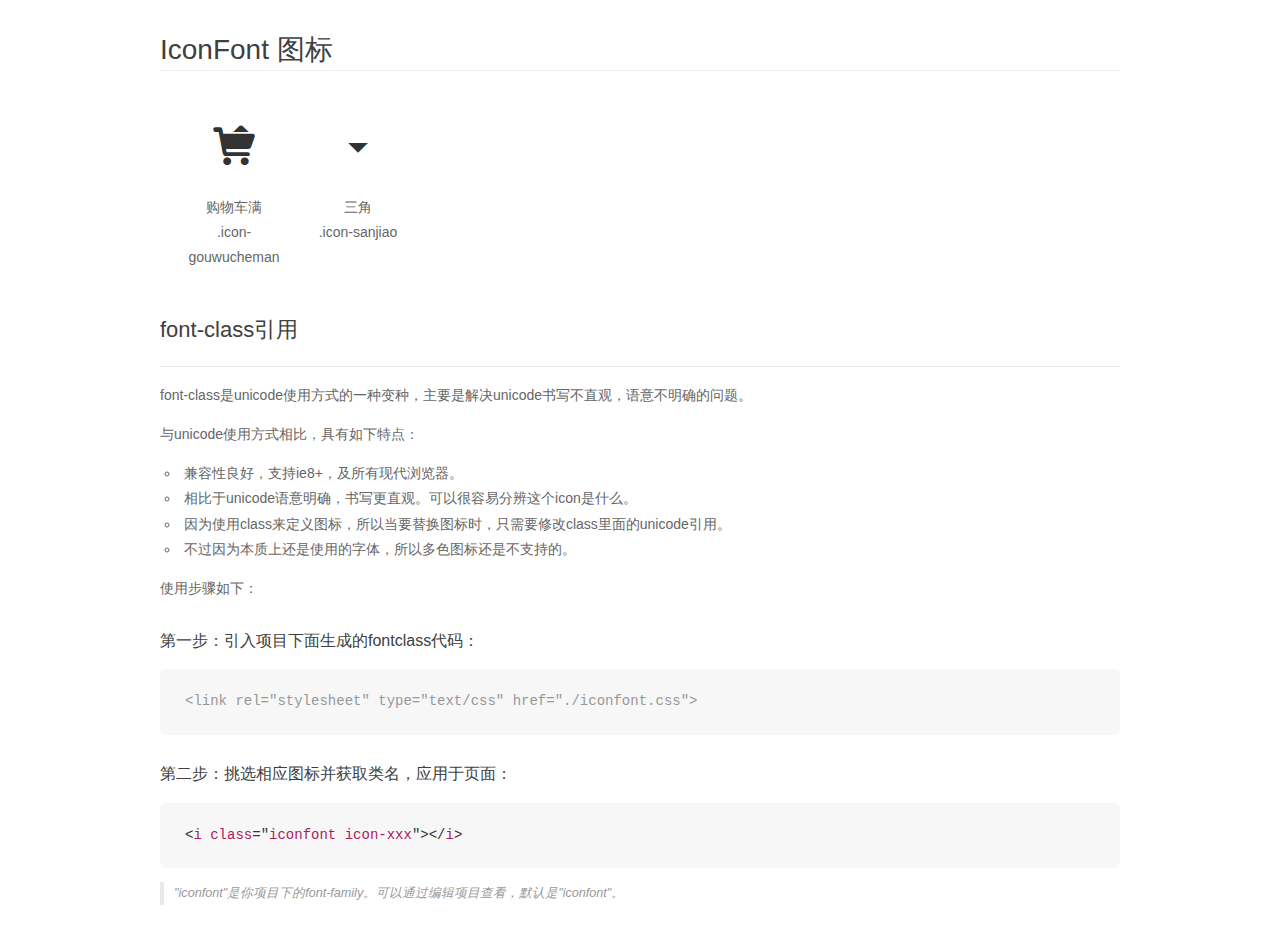
<file: font/demo_fontclass.html>
<!DOCTYPE html>
<html>
<head>
    <meta charset="utf-8"/>
    <title>IconFont</title>
    <link rel="stylesheet" href="demo.css">
    <link rel="stylesheet" href="iconfont.css">
</head>
<body>
    <div class="main markdown">
        <h1>IconFont 图标</h1>
        <ul class="icon_lists clear">
            
                <li>
                <i class="icon iconfont icon-gouwucheman"></i>
                    <div class="name">购物车满</div>
                    <div class="fontclass">.icon-gouwucheman</div>
                </li>
            
                <li>
                <i class="icon iconfont icon-sanjiao"></i>
                    <div class="name">三角</div>
                    <div class="fontclass">.icon-sanjiao</div>
                </li>
            
        </ul>

        <h2 id="font-class-">font-class引用</h2>
        <hr>

        <p>font-class是unicode使用方式的一种变种，主要是解决unicode书写不直观，语意不明确的问题。</p>
        <p>与unicode使用方式相比，具有如下特点：</p>
        <ul>
        <li>兼容性良好，支持ie8+，及所有现代浏览器。</li>
        <li>相比于unicode语意明确，书写更直观。可以很容易分辨这个icon是什么。</li>
        <li>因为使用class来定义图标，所以当要替换图标时，只需要修改class里面的unicode引用。</li>
        <li>不过因为本质上还是使用的字体，所以多色图标还是不支持的。</li>
        </ul>
        <p>使用步骤如下：</p>
        <h3 id="-fontclass-">第一步：引入项目下面生成的fontclass代码：</h3>


        <pre><code class="lang-js hljs javascript"><span class="hljs-comment">&lt;link rel="stylesheet" type="text/css" href="./iconfont.css"&gt;</span></code></pre>
        <h3 id="-">第二步：挑选相应图标并获取类名，应用于页面：</h3>
        <pre><code class="lang-css hljs">&lt;<span class="hljs-selector-tag">i</span> <span class="hljs-selector-tag">class</span>="<span class="hljs-selector-tag">iconfont</span> <span class="hljs-selector-tag">icon-xxx</span>"&gt;&lt;/<span class="hljs-selector-tag">i</span>&gt;</code></pre>
        <blockquote>
        <p>"iconfont"是你项目下的font-family。可以通过编辑项目查看，默认是"iconfont"。</p>
        </blockquote>
    </div>
</body>
</html>
</file>
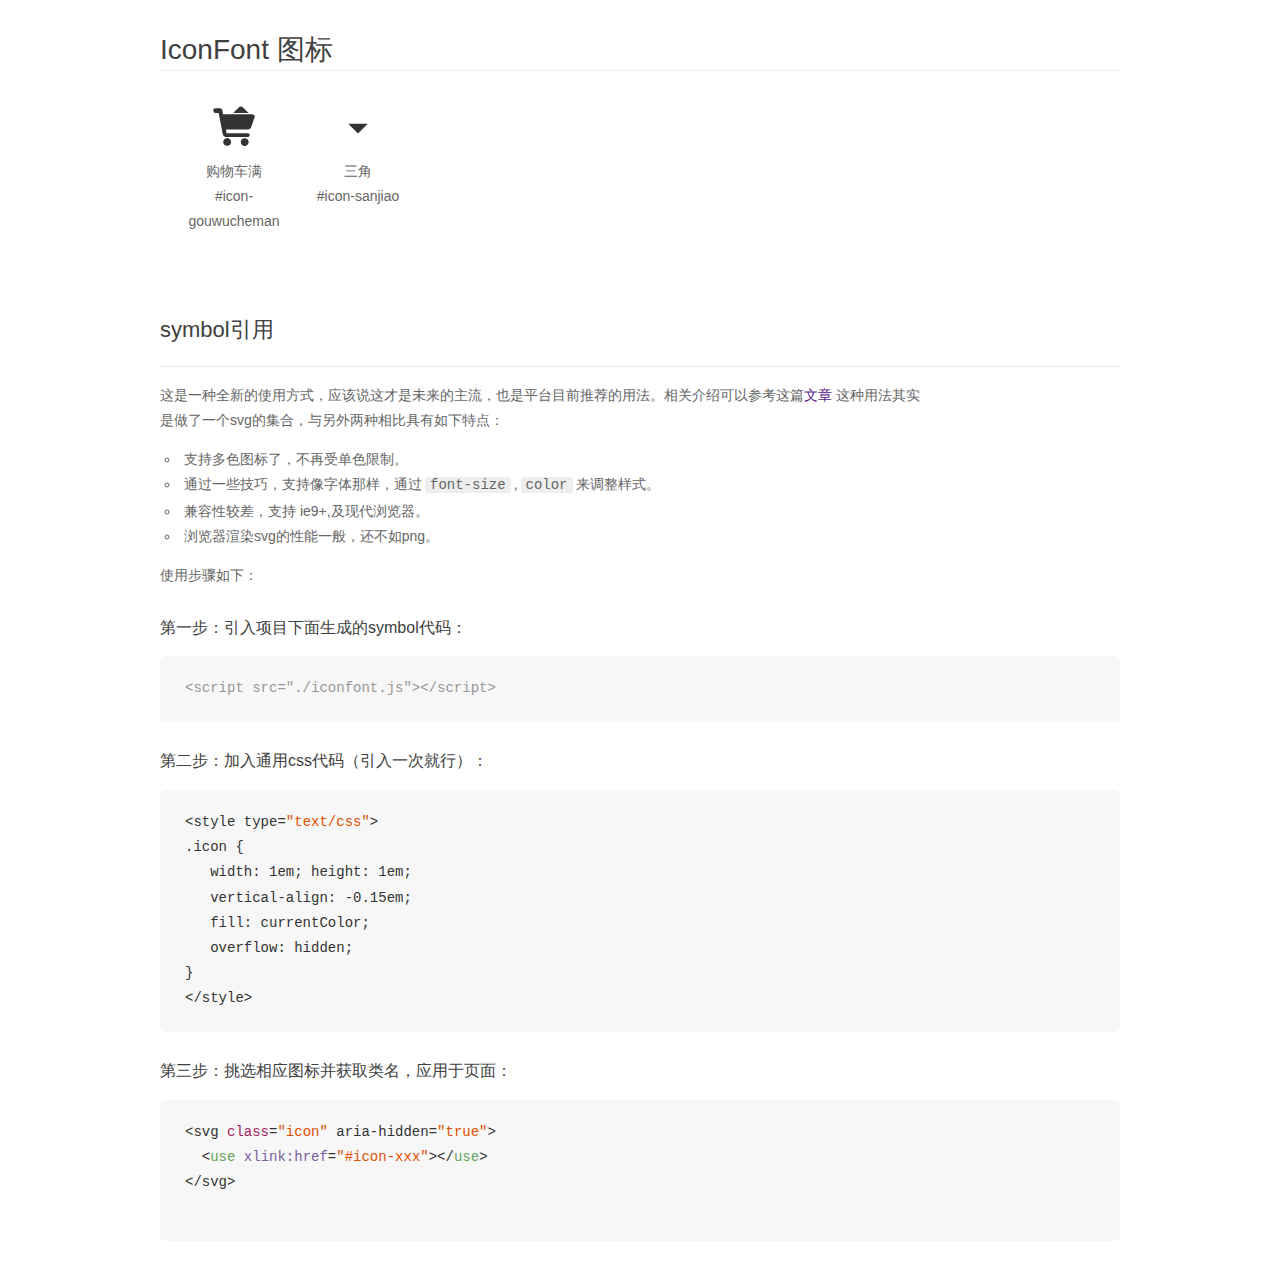
<file: font/demo_symbol.html>
<!DOCTYPE html>
<html>
<head>
    <meta charset="utf-8"/>
    <title>IconFont</title>
    <link rel="stylesheet" href="demo.css">
    <script src="iconfont.js"></script>

    <style type="text/css">
        .icon {
          /* 通过设置 font-size 来改变图标大小 */
          width: 1em; height: 1em;
          /* 图标和文字相邻时，垂直对齐 */
          vertical-align: -0.15em;
          /* 通过设置 color 来改变 SVG 的颜色/fill */
          fill: currentColor;
          /* path 和 stroke 溢出 viewBox 部分在 IE 下会显示
             normalize.css 中也包含这行 */
          overflow: hidden;
        }

    </style>
</head>
<body>
    <div class="main markdown">
        <h1>IconFont 图标</h1>
        <ul class="icon_lists clear">
            
                <li>
                    <svg class="icon" aria-hidden="true">
                        <use xlink:href="#icon-gouwucheman"></use>
                    </svg>
                    <div class="name">购物车满</div>
                    <div class="fontclass">#icon-gouwucheman</div>
                </li>
            
                <li>
                    <svg class="icon" aria-hidden="true">
                        <use xlink:href="#icon-sanjiao"></use>
                    </svg>
                    <div class="name">三角</div>
                    <div class="fontclass">#icon-sanjiao</div>
                </li>
            
        </ul>


        <h2 id="symbol-">symbol引用</h2>
        <hr>

        <p>这是一种全新的使用方式，应该说这才是未来的主流，也是平台目前推荐的用法。相关介绍可以参考这篇<a href="">文章</a>
        这种用法其实是做了一个svg的集合，与另外两种相比具有如下特点：</p>
        <ul>
          <li>支持多色图标了，不再受单色限制。</li>
          <li>通过一些技巧，支持像字体那样，通过<code>font-size</code>,<code>color</code>来调整样式。</li>
          <li>兼容性较差，支持 ie9+,及现代浏览器。</li>
          <li>浏览器渲染svg的性能一般，还不如png。</li>
        </ul>
        <p>使用步骤如下：</p>
        <h3 id="-symbol-">第一步：引入项目下面生成的symbol代码：</h3>
        <pre><code class="lang-js hljs javascript"><span class="hljs-comment">&lt;script src="./iconfont.js"&gt;&lt;/script&gt;</span></code></pre>
        <h3 id="-css-">第二步：加入通用css代码（引入一次就行）：</h3>
        <pre><code class="lang-js hljs javascript">&lt;style type=<span class="hljs-string">"text/css"</span>&gt;
.icon {
   width: <span class="hljs-number">1</span>em; height: <span class="hljs-number">1</span>em;
   vertical-align: <span class="hljs-number">-0.15</span>em;
   fill: currentColor;
   overflow: hidden;
}
&lt;<span class="hljs-regexp">/style&gt;</span></code></pre>
        <h3 id="-">第三步：挑选相应图标并获取类名，应用于页面：</h3>
        <pre><code class="lang-js hljs javascript">&lt;svg <span class="hljs-class"><span class="hljs-keyword">class</span></span>=<span class="hljs-string">"icon"</span> aria-hidden=<span class="hljs-string">"true"</span>&gt;<span class="xml"><span class="hljs-tag">
  &lt;<span class="hljs-name">use</span> <span class="hljs-attr">xlink:href</span>=<span class="hljs-string">"#icon-xxx"</span>&gt;</span><span class="hljs-tag">&lt;/<span class="hljs-name">use</span>&gt;</span>
</span>&lt;<span class="hljs-regexp">/svg&gt;
        </span></code></pre>
    </div>
</body>
</html>
</file>
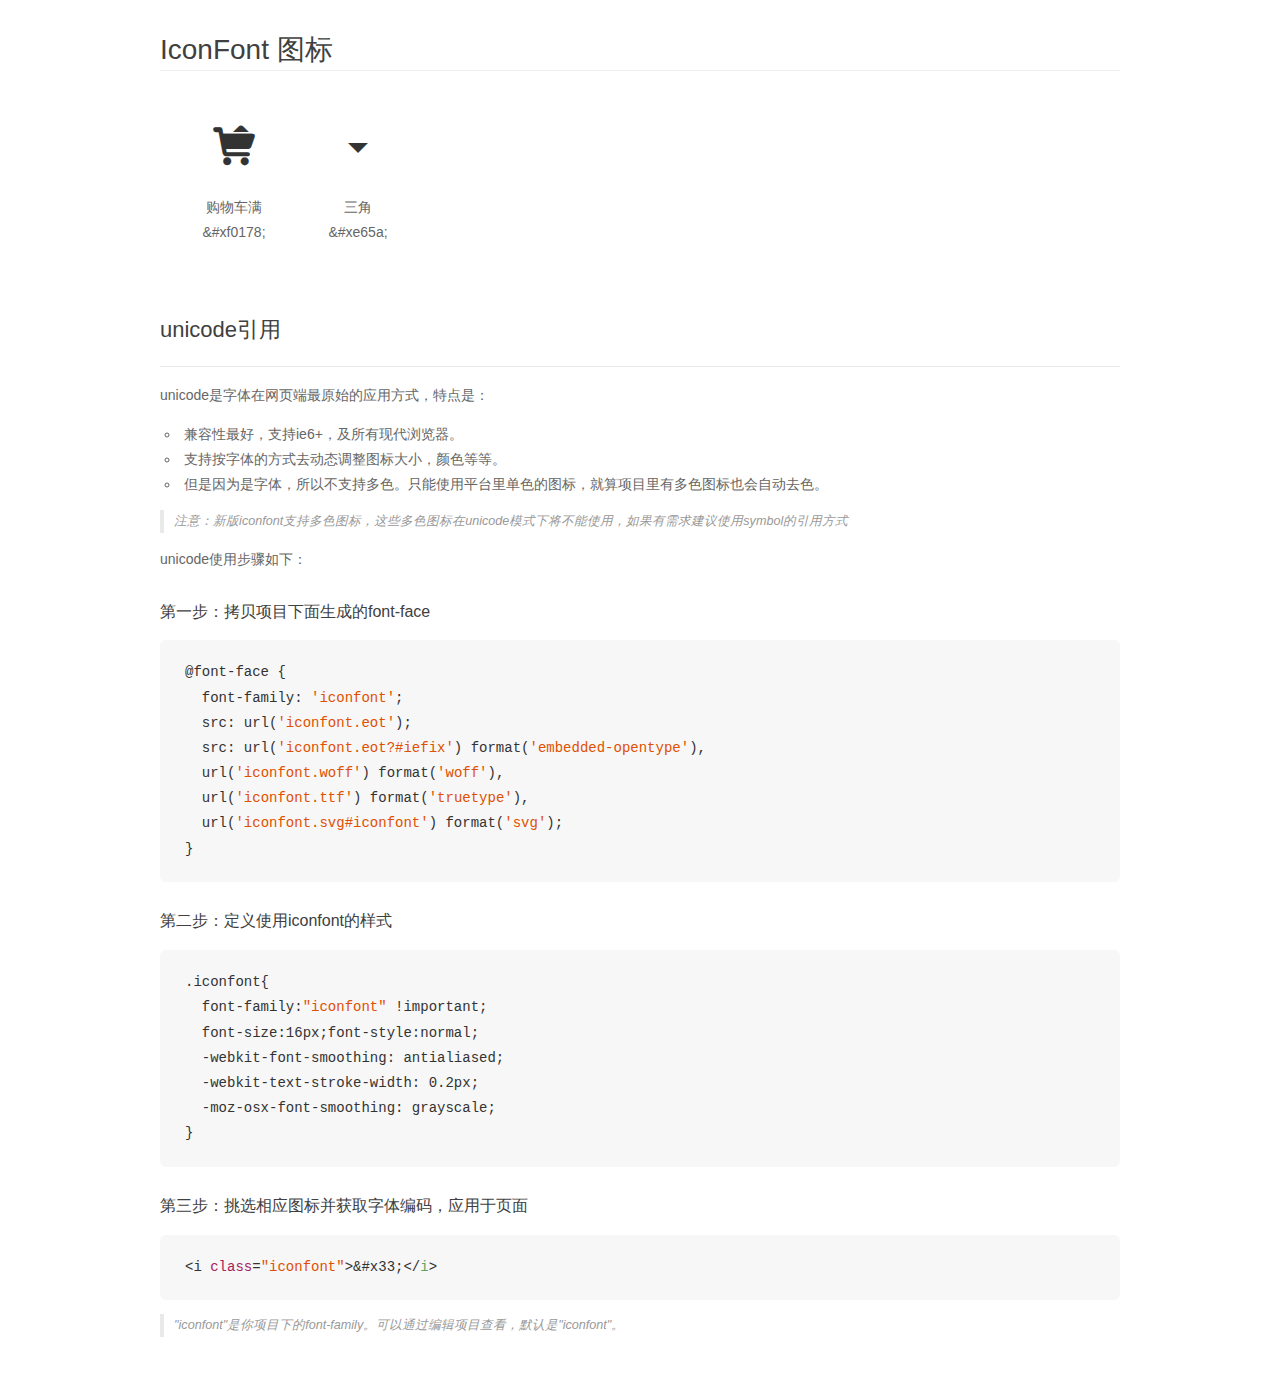
<file: font/demo_unicode.html>
<!DOCTYPE html>
<html>
<head>
    <meta charset="utf-8"/>
    <title>IconFont</title>
    <link rel="stylesheet" href="demo.css">

    <style type="text/css">

        @font-face {font-family: "iconfont";
          src: url('iconfont.eot'); /* IE9*/
          src: url('iconfont.eot#iefix') format('embedded-opentype'), /* IE6-IE8 */
          url('iconfont.woff') format('woff'), /* chrome, firefox */
          url('iconfont.ttf') format('truetype'), /* chrome, firefox, opera, Safari, Android, iOS 4.2+*/
          url('iconfont.svg#iconfont') format('svg'); /* iOS 4.1- */
        }

        .iconfont {
          font-family:"iconfont" !important;
          font-size:16px;
          font-style:normal;
          -webkit-font-smoothing: antialiased;
          -webkit-text-stroke-width: 0.2px;
          -moz-osx-font-smoothing: grayscale;
        }

    </style>
</head>
<body>
    <div class="main markdown">
        <h1>IconFont 图标</h1>
        <ul class="icon_lists clear">
            
                <li>
                <i class="icon iconfont">&#xf0178;</i>
                    <div class="name">购物车满</div>
                    <div class="code">&amp;#xf0178;</div>
                </li>
            
                <li>
                <i class="icon iconfont">&#xe65a;</i>
                    <div class="name">三角</div>
                    <div class="code">&amp;#xe65a;</div>
                </li>
            
        </ul>
        <h2 id="unicode-">unicode引用</h2>
        <hr>

        <p>unicode是字体在网页端最原始的应用方式，特点是：</p>
        <ul>
        <li>兼容性最好，支持ie6+，及所有现代浏览器。</li>
        <li>支持按字体的方式去动态调整图标大小，颜色等等。</li>
        <li>但是因为是字体，所以不支持多色。只能使用平台里单色的图标，就算项目里有多色图标也会自动去色。</li>
        </ul>
        <blockquote>
        <p>注意：新版iconfont支持多色图标，这些多色图标在unicode模式下将不能使用，如果有需求建议使用symbol的引用方式</p>
        </blockquote>
        <p>unicode使用步骤如下：</p>
        <h3 id="-font-face">第一步：拷贝项目下面生成的font-face</h3>
        <pre><code class="lang-js hljs javascript">@font-face {
  font-family: <span class="hljs-string">'iconfont'</span>;
  src: url(<span class="hljs-string">'iconfont.eot'</span>);
  src: url(<span class="hljs-string">'iconfont.eot?#iefix'</span>) format(<span class="hljs-string">'embedded-opentype'</span>),
  url(<span class="hljs-string">'iconfont.woff'</span>) format(<span class="hljs-string">'woff'</span>),
  url(<span class="hljs-string">'iconfont.ttf'</span>) format(<span class="hljs-string">'truetype'</span>),
  url(<span class="hljs-string">'iconfont.svg#iconfont'</span>) format(<span class="hljs-string">'svg'</span>);
}
</code></pre>
        <h3 id="-iconfont-">第二步：定义使用iconfont的样式</h3>
        <pre><code class="lang-js hljs javascript">.iconfont{
  font-family:<span class="hljs-string">"iconfont"</span> !important;
  font-size:<span class="hljs-number">16</span>px;font-style:normal;
  -webkit-font-smoothing: antialiased;
  -webkit-text-stroke-width: <span class="hljs-number">0.2</span>px;
  -moz-osx-font-smoothing: grayscale;
}
</code></pre>
        <h3 id="-">第三步：挑选相应图标并获取字体编码，应用于页面</h3>
        <pre><code class="lang-js hljs javascript">&lt;i <span class="hljs-class"><span class="hljs-keyword">class</span></span>=<span class="hljs-string">"iconfont"</span>&gt;&amp;#x33;<span class="xml"><span class="hljs-tag">&lt;/<span class="hljs-name">i</span>&gt;</span></span></code></pre>

        <blockquote>
        <p>"iconfont"是你项目下的font-family。可以通过编辑项目查看，默认是"iconfont"。</p>
        </blockquote>
    </div>


</body>
</html>
</file>
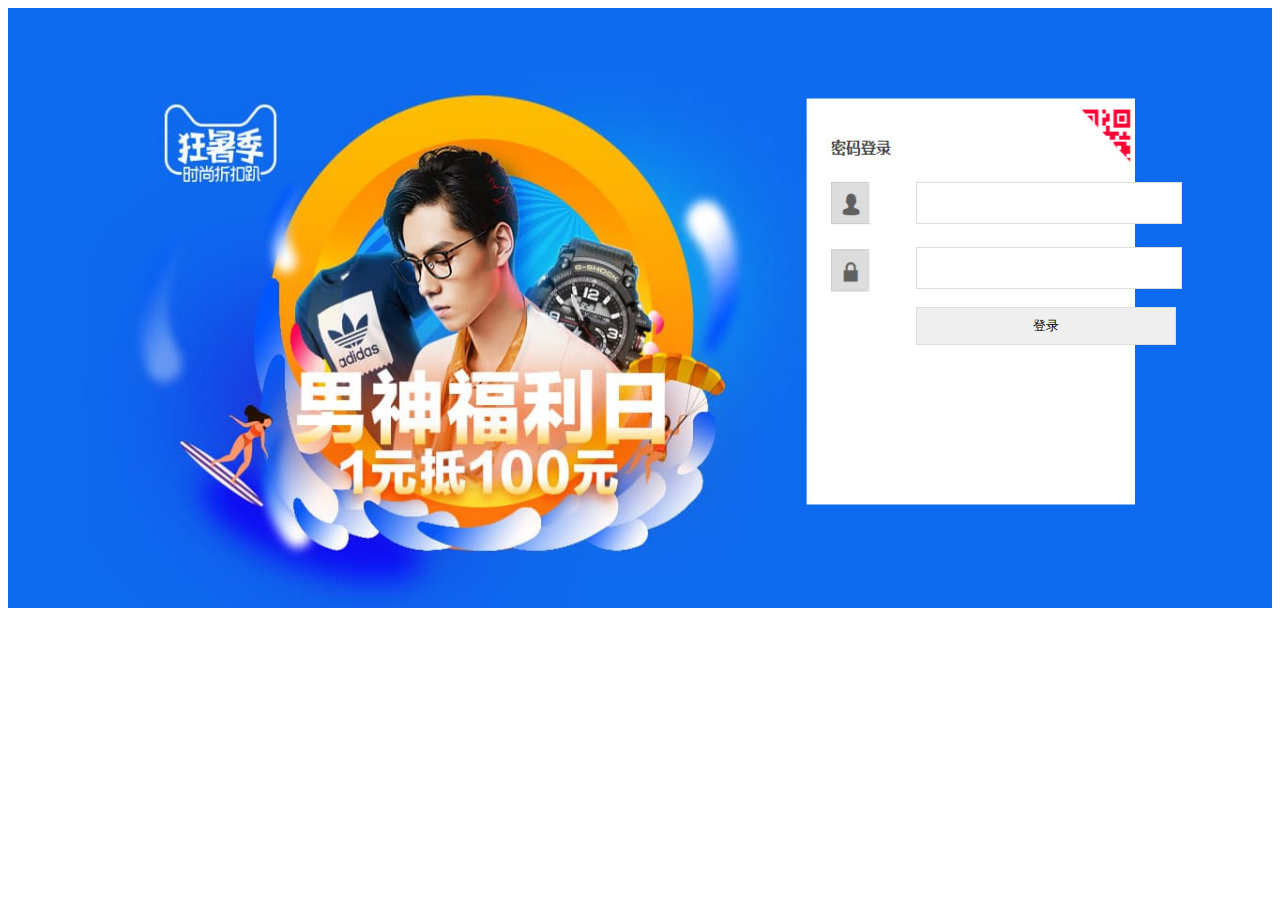
<file: html/denglu.html>
<!DOCTYPE html>
<html lang="en">

<head>
    <meta charset="UTF-8">
    <meta name="viewport" content="width=device-width, initial-scale=1.0">
    <meta http-equiv="X-UA-Compatible" content="ie=edge">
    <style>
        img {
            width: 100%;
            height: 600px
        }
        
        form {
            position: absolute;
            top: 182px;
            left: 916px;
        }
        
        input {
            width: 260px;
            height: 38px;
            border: 1px solid #DDDDDD
        }
        
        #pw {
            margin-top: 5px;
        }
    </style>
    <title>Document</title>
</head>

<body>
    <img src="../images/未标题-1.jpg" alt="">
    <form action="../php/denglu.php" method="POST">
        <input type="text" name="user" id="user" /><br /><br />
        <input type="text" name="password" id="pw" /><br /><br />
        <input type="submit" value="登录" />

    </form>
</body>

</html>
</file>
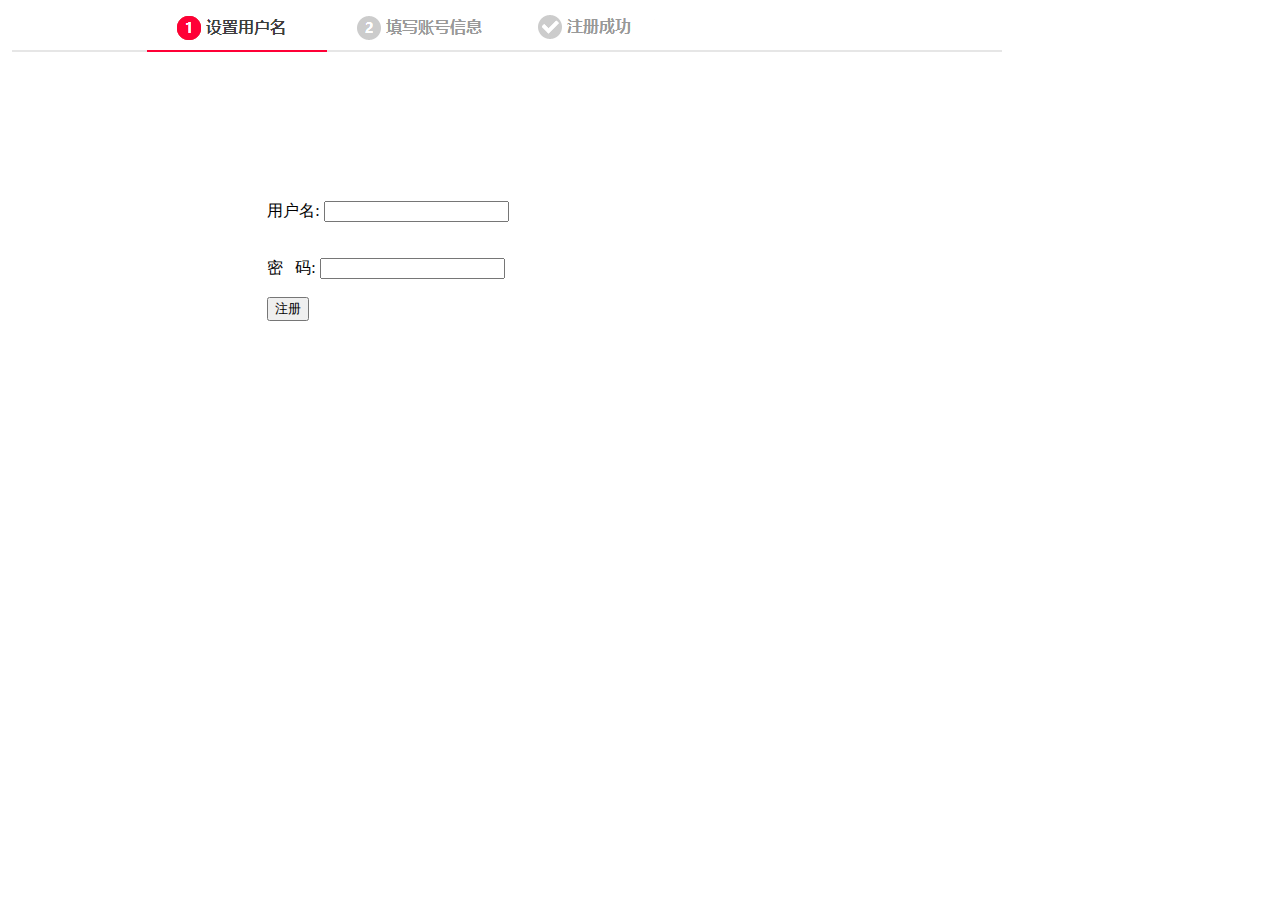
<file: html/zhuce.html>
<!DOCTYPE html>
<html>

<head>
    <meta charset="UTF-8">
    <title></title>
    <style type="text/css">
        body {
            height: 100%;
        }
        
        div {
            width: 500px;
            height: 300px;
            display: flex;
            align-items: center;
            justify-content: space-around;
        }
        
        span {
            color: #000;
            margin: 0 auto;
        }
        
        div {
            margin: 10px 130px;
            align-items: center;
        }
        
        input {
            margin: 0 auto;
        }
    </style>
</head>

<body>
    <img src="../images/zhuce.png" alt="">
    <div>

        <form action="../php/zhuce.php" method="POST">
            <span id="">用户名:</span>
            <input type="text" name="user" id="user" /><br /><br /><br />
            <span id="">密   &nbsp;&nbsp;码:</span>
            <input type="text" name="password" id="user" /><br /><br />
            <input type="submit" value="注册" />

        </form>
    </div>
</body>

</html>
</file>
<file: font/iconfont.css>
@font-face {font-family: "iconfont";
  src: url('iconfont.eot?t=1530790360944'); /* IE9*/
  src: url('iconfont.eot?t=1530790360944#iefix') format('embedded-opentype'), /* IE6-IE8 */
  url('[data-uri]') format('woff'),
  url('iconfont.ttf?t=1530790360944') format('truetype'), /* chrome, firefox, opera, Safari, Android, iOS 4.2+*/
  url('iconfont.svg?t=1530790360944#iconfont') format('svg'); /* iOS 4.1- */
}

.iconfont {
  font-family:"iconfont" !important;
  font-size:16px;
  font-style:normal;
  -webkit-font-smoothing: antialiased;
  -moz-osx-font-smoothing: grayscale;
}

.icon-gouwucheman:before { content: "\f0178"; }

.icon-sanjiao:before { content: "\e65a"; }
</file>
<file: font/demo.css>
*{margin: 0;padding: 0;list-style: none;}
/*
KISSY CSS Reset
理念：1. reset 的目的不是清除浏览器的默认样式，这仅是部分工作。清除和重置是紧密不可分的。
2. reset 的目的不是让默认样式在所有浏览器下一致，而是减少默认样式有可能带来的问题。
3. reset 期望提供一套普适通用的基础样式。但没有银弹，推荐根据具体需求，裁剪和修改后再使用。
特色：1. 适应中文；2. 基于最新主流浏览器。
维护：玉伯<lifesinger@gmail.com>, 正淳<ragecarrier@gmail.com>
 */

/** 清除内外边距 **/
body, h1, h2, h3, h4, h5, h6, hr, p, blockquote, /* structural elements 结构元素 */
dl, dt, dd, ul, ol, li, /* list elements 列表元素 */
pre, /* text formatting elements 文本格式元素 */
form, fieldset, legend, button, input, textarea, /* form elements 表单元素 */
th, td /* table elements 表格元素 */ {
  margin: 0;
  padding: 0;
}

/** 设置默认字体 **/
body,
button, input, select, textarea /* for ie */ {
  font: 12px/1.5 tahoma, arial, \5b8b\4f53, sans-serif;
}
h1, h2, h3, h4, h5, h6 { font-size: 100%; }
address, cite, dfn, em, var { font-style: normal; } /* 将斜体扶正 */
code, kbd, pre, samp { font-family: courier new, courier, monospace; } /* 统一等宽字体 */
small { font-size: 12px; } /* 小于 12px 的中文很难阅读，让 small 正常化 */

/** 重置列表元素 **/
ul, ol { list-style: none; }

/** 重置文本格式元素 **/
a { text-decoration: none; }
a:hover { text-decoration: underline; }


/** 重置表单元素 **/
legend { color: #000; } /* for ie6 */
fieldset, img { border: 0; } /* img 搭车：让链接里的 img 无边框 */
button, input, select, textarea { font-size: 100%; } /* 使得表单元素在 ie 下能继承字体大小 */
/* 注：optgroup 无法扶正 */

/** 重置表格元素 **/
table { border-collapse: collapse; border-spacing: 0; }

/* 清除浮动 */
.ks-clear:after, .clear:after {
  content: '\20';
  display: block;
  height: 0;
  clear: both;
}
.ks-clear, .clear {
  *zoom: 1;
}

.main {
  padding: 30px 100px;
width: 960px;
margin: 0 auto;
}
.main h1{font-size:36px; color:#333; text-align:left;margin-bottom:30px; border-bottom: 1px solid #eee;}

.helps{margin-top:40px;}
.helps pre{
  padding:20px;
  margin:10px 0;
  border:solid 1px #e7e1cd;
  background-color: #fffdef;
  overflow: auto;
}

.icon_lists{
  width: 100% !important;

}

.icon_lists li{
  float:left;
  width: 100px;
  height:180px;
  text-align: center;
  list-style: none !important;
}
.icon_lists .icon{
  font-size: 42px;
  line-height: 100px;
  margin: 10px 0;
  color:#333;
  -webkit-transition: font-size 0.25s ease-out 0s;
  -moz-transition: font-size 0.25s ease-out 0s;
  transition: font-size 0.25s ease-out 0s;

}
.icon_lists .icon:hover{
  font-size: 100px;
}



.markdown {
  color: #666;
  font-size: 14px;
  line-height: 1.8;
}

.highlight {
  line-height: 1.5;
}

.markdown img {
  vertical-align: middle;
  max-width: 100%;
}

.markdown h1 {
  color: #404040;
  font-weight: 500;
  line-height: 40px;
  margin-bottom: 24px;
}

.markdown h2,
.markdown h3,
.markdown h4,
.markdown h5,
.markdown h6 {
  color: #404040;
  margin: 1.6em 0 0.6em 0;
  font-weight: 500;
  clear: both;
}

.markdown h1 {
  font-size: 28px;
}

.markdown h2 {
  font-size: 22px;
}

.markdown h3 {
  font-size: 16px;
}

.markdown h4 {
  font-size: 14px;
}

.markdown h5 {
  font-size: 12px;
}

.markdown h6 {
  font-size: 12px;
}

.markdown hr {
  height: 1px;
  border: 0;
  background: #e9e9e9;
  margin: 16px 0;
  clear: both;
}

.markdown p,
.markdown pre {
  margin: 1em 0;
}

.markdown > p,
.markdown > blockquote,
.markdown > .highlight,
.markdown > ol,
.markdown > ul {
  width: 80%;
}

.markdown ul > li {
  list-style: circle;
}

.markdown > ul li,
.markdown blockquote ul > li {
  margin-left: 20px;
  padding-left: 4px;
}

.markdown > ul li p,
.markdown > ol li p {
  margin: 0.6em 0;
}

.markdown ol > li {
  list-style: decimal;
}

.markdown > ol li,
.markdown blockquote ol > li {
  margin-left: 20px;
  padding-left: 4px;
}

.markdown code {
  margin: 0 3px;
  padding: 0 5px;
  background: #eee;
  border-radius: 3px;
}

.markdown pre {
  border-radius: 6px;
  background: #f7f7f7;
  padding: 20px;
}

.markdown pre code {
  border: none;
  background: #f7f7f7;
  margin: 0;
}

.markdown strong,
.markdown b {
  font-weight: 600;
}

.markdown > table {
  border-collapse: collapse;
  border-spacing: 0px;
  empty-cells: show;
  border: 1px solid #e9e9e9;
  width: 95%;
  margin-bottom: 24px;
}

.markdown > table th {
  white-space: nowrap;
  color: #333;
  font-weight: 600;

}

.markdown > table th,
.markdown > table td {
  border: 1px solid #e9e9e9;
  padding: 8px 16px;
  text-align: left;
}

.markdown > table th {
  background: #F7F7F7;
}

.markdown blockquote {
  font-size: 90%;
  color: #999;
  border-left: 4px solid #e9e9e9;
  padding-left: 0.8em;
  margin: 1em 0;
  font-style: italic;
}

.markdown blockquote p {
  margin: 0;
}

.markdown .anchor {
  opacity: 0;
  transition: opacity 0.3s ease;
  margin-left: 8px;
}

.markdown .waiting {
  color: #ccc;
}

.markdown h1:hover .anchor,
.markdown h2:hover .anchor,
.markdown h3:hover .anchor,
.markdown h4:hover .anchor,
.markdown h5:hover .anchor,
.markdown h6:hover .anchor {
  opacity: 1;
  display: inline-block;
}

.markdown > br,
.markdown > p > br {
  clear: both;
}


.hljs {
  display: block;
  background: white;
  padding: 0.5em;
  color: #333333;
  overflow-x: auto;
}

.hljs-comment,
.hljs-meta {
  color: #969896;
}

.hljs-string,
.hljs-variable,
.hljs-template-variable,
.hljs-strong,
.hljs-emphasis,
.hljs-quote {
  color: #df5000;
}

.hljs-keyword,
.hljs-selector-tag,
.hljs-type {
  color: #a71d5d;
}

.hljs-literal,
.hljs-symbol,
.hljs-bullet,
.hljs-attribute {
  color: #0086b3;
}

.hljs-section,
.hljs-name {
  color: #63a35c;
}

.hljs-tag {
  color: #333333;
}

.hljs-title,
.hljs-attr,
.hljs-selector-id,
.hljs-selector-class,
.hljs-selector-attr,
.hljs-selector-pseudo {
  color: #795da3;
}

.hljs-addition {
  color: #55a532;
  background-color: #eaffea;
}

.hljs-deletion {
  color: #bd2c00;
  background-color: #ffecec;
}

.hljs-link {
  text-decoration: underline;
}

pre{
  background: #fff;
}
</file>
